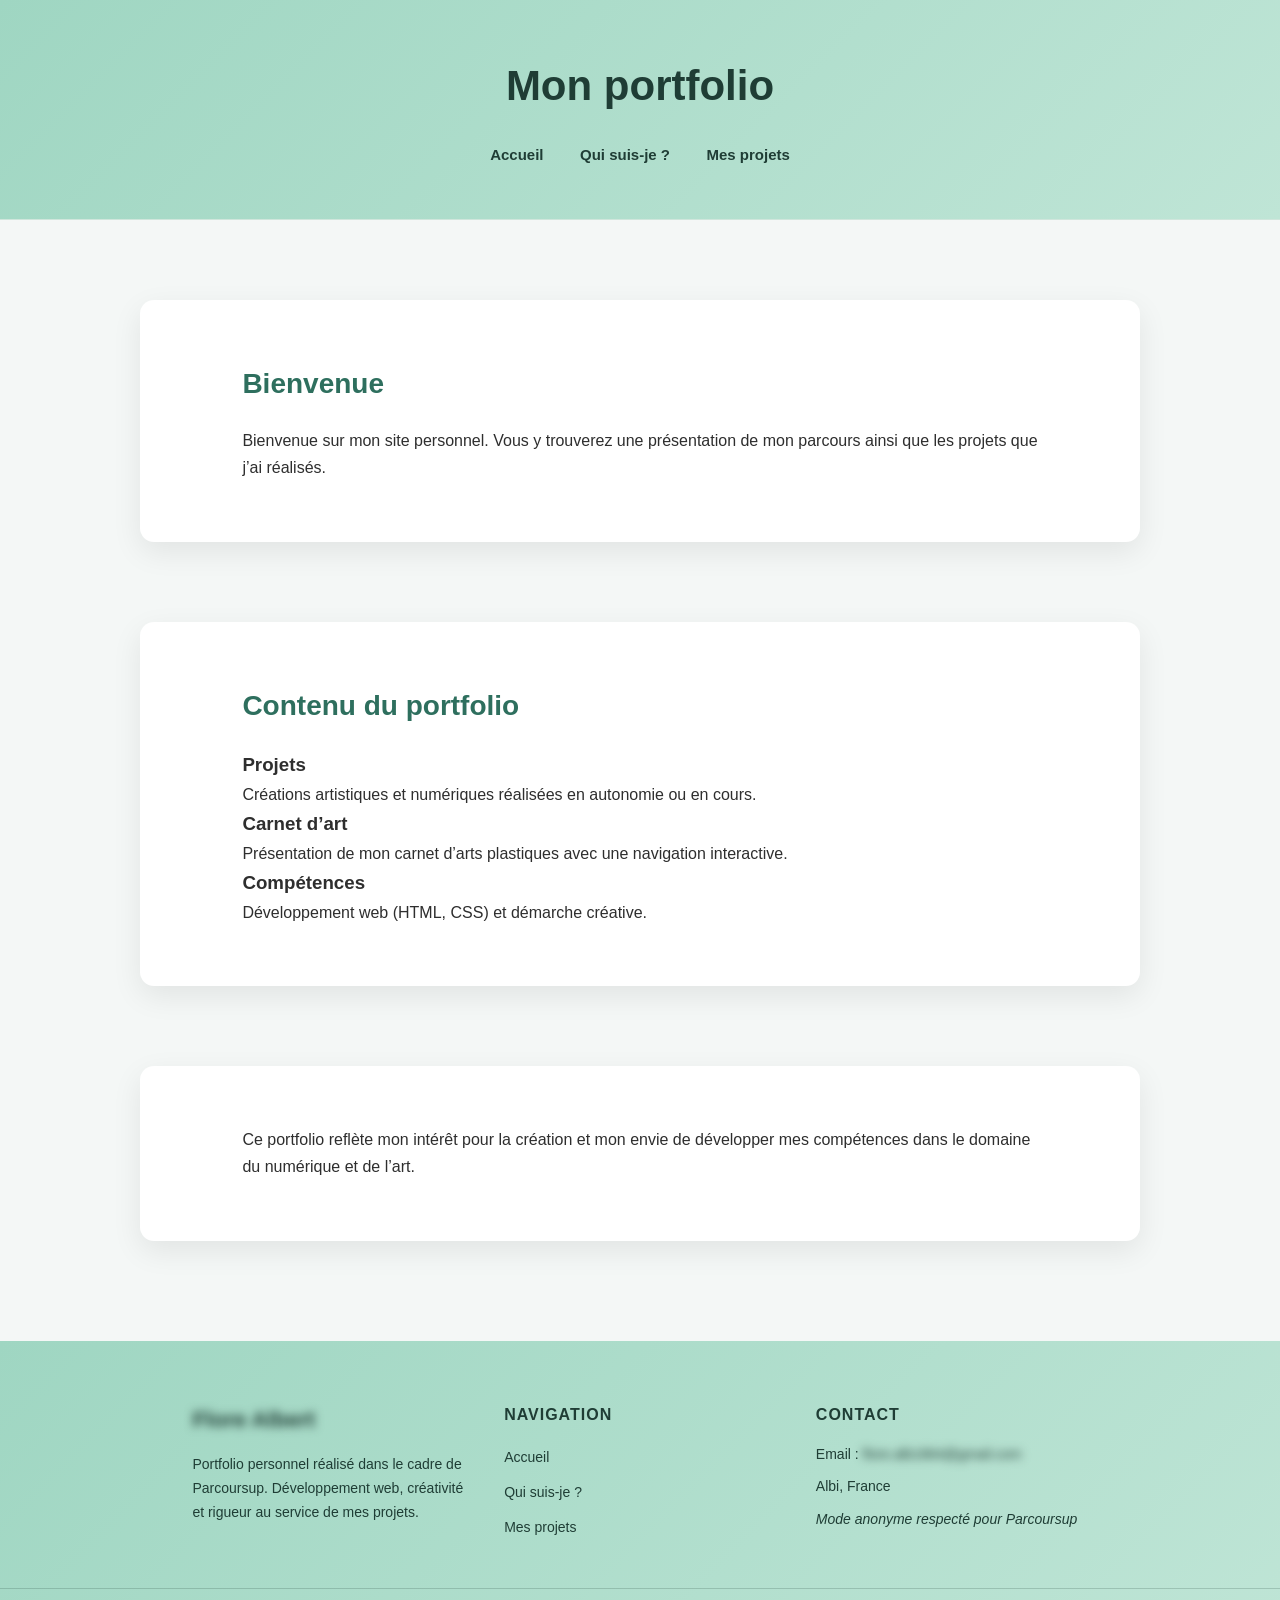
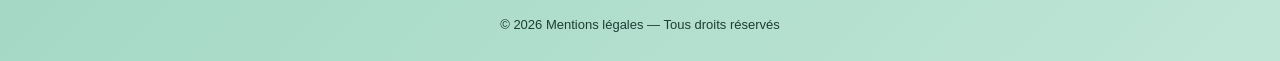
<file: index.html>
<!DOCTYPE html>
<html lang="fr">
<head>
<meta charset="UTF-8">
<meta name="viewport" content="width=device-width, initial-scale=1.0">
<title>Portfolio - Parcoursup</title>
    <link rel="stylesheet" href="static/style.css">
    <link rel="stylesheet" href="static/index.css">
    <link href="https://fonts.googleapis.com/css2?family=Inter:wght@300;400;600;700&display=swap" rel="stylesheet">
    <link rel="shortcut icon" href="images/logo.png">

</head>
<body>

    <header>
        <h1>Mon portfolio</h1>
        <nav>
            <a href="index.html">Accueil</a>
            <a href="moi.html">Qui suis-je ?</a>
            <a href="projets/projets.html">Mes projets</a>
            
        </nav>
    </header>

    <section>
        <h2>Bienvenue</h2>
        <p>
            Bienvenue sur mon site personnel.
            Vous y trouverez une présentation de mon parcours
            ainsi que les projets que j’ai réalisés.
        </p>
    </section>


<section>
    <h2>Contenu du portfolio</h2>

    <div class="info-grid">
        <div>
            <h3> Projets</h3>
            <p>Créations artistiques et numériques réalisées en autonomie ou en cours.</p>
        </div>

        <div>
            <h3> Carnet d’art</h3>
            <p>Présentation de mon carnet d’arts plastiques avec une navigation interactive.</p>
        </div>

        <div>
            <h3> Compétences</h3>
            <p>Développement web (HTML, CSS) et démarche créative.</p>
        </div>
    </div>
</section>
<section>
    <p>
        Ce portfolio reflète mon intérêt pour la création et mon envie de développer
        mes compétences dans le domaine du numérique et de l’art.
    </p>
</section>




    
<footer class="main-footer">

    <div class="footer-container">

        <!-- Colonne 1 -->
        <div class="footer-col">
            <div class="private blur">
            <h3>Flore Albert</h3></div>
            <p>
                Portfolio personnel réalisé dans le cadre de Parcoursup.
                Développement web, créativité et rigueur au service de mes projets.
            </p>
        </div>

        <!-- Colonne 2 -->
        <div class="footer-col">
            <h4>Navigation</h4>
            <ul>
                <li><a href="index.html">Accueil</a></li>
                <li><a href="moi.html">Qui suis-je ?</a></li>
                <li><a href="projets/projet1.html">Mes projets</a></li>
            </ul>
        </div>

        <!-- Colonne 3 -->
        <div class="footer-col">
            <h4>Contact</h4>
            <p>Email : <span class="private blur">flore.alb1864@gmail.com</span></p>
            <p>Albi, France</p>
            <p class="footer-note">Mode anonyme respecté pour Parcoursup</p>
        </div>

    </div>

    <div class="footer-bottom">
        © 2026 Mentions légales — Tous droits réservés
    </div>


</footer>
</body>
</html>
</file>
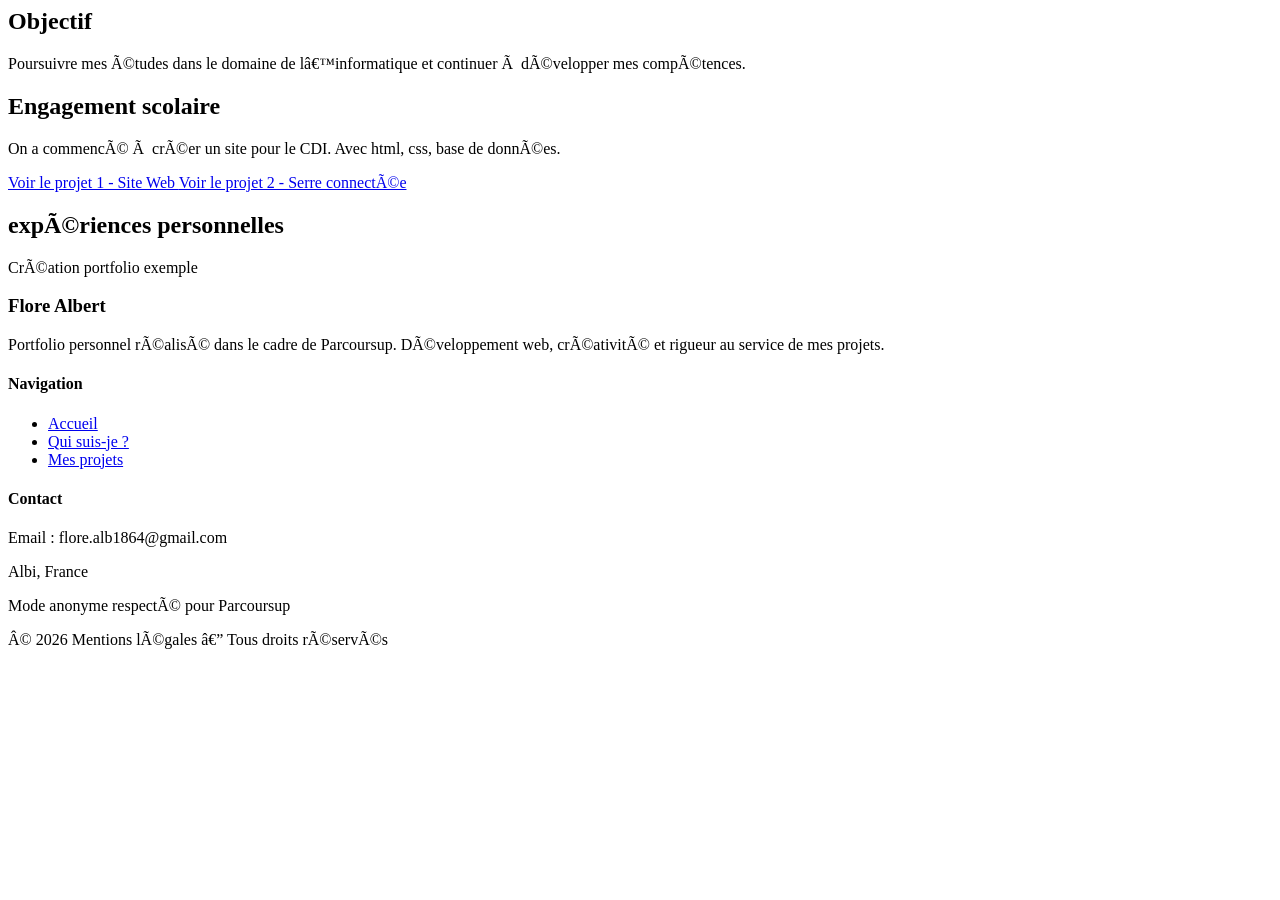
<file: experience.html>
<!--<!DOCTYPE html>
<html lang="fr">
<head>
<meta charset="UTF-8">
<meta name="viewport" content="width=device-width, initial-scale=1.0">
<title>Portfolio - Parcoursup</title>
    <link rel="stylesheet" href="static/style.css">
    <link rel="stylesheet" href="static/experience.css">
    <link href="https://fonts.googleapis.com/css2?family=Inter:wght@300;400;600;700&display=swap" rel="stylesheet">
    <link rel="shortcut icon" href="images/logo.png">
</head>
<body>
    
    <header>
        <h1>Mes Expériences</h1>
        <nav>
            <a href="index.html">Accueil</a>
            <a href="moi.html">Qui suis-je ?</a>
            <a href="projets/projets.html">Mes projets</a>
            <a href="experience.html">Mes expériences</a>
        </nav>
    </header>

<section>
    <h2>Mes compétences en informatique</h2>

    <div>
        <div class="skills">
        <figure>
 
                <img src="images/html.png" height="100">
                <figcaption>HTML</figcaption>
            </a>
        </figure>

        <figure>
  
                <img src="images/css.png" height="100">
                <figcaption>CSS</figcaption>
            </a>
        </figure>

        <figure>
   
                <img src="images/java.png" height="100">
                <figcaption>JavaScript</figcaption>
            </a>
        </figure>
        </div>
    </div>
</section>
<!-- SECTION OBJECTIF -->
<section>
    <h2>Objectif</h2>
    <p>
        Poursuivre mes études dans le domaine de l’informatique
        et continuer à développer mes compétences.
    </p>
</section>
<section id="engagement">
    <h2>Engagement scolaire</h2>
    <p>
        On a commencé à créer un site pour le CDI. Avec html, css, base de données.
    </p>
    <div class="project-buttons">
        <a href="projets/projet1.html#engagement" class="project-btn">
            Voir le projet 1 - Site Web
        </a>

        <a href="projets/projet2.html" class="project-btn">
            Voir le projet 2 - Serre connectée
        </a>
    </div>
</section>
    
    


<section>
    <h2>expériences personnelles</h2>
    <p>
        Création portfolio exemple
    </p>
</section>



<footer class="main-footer">

    <div class="footer-container">

        <!-- Colonne 1 -->
        <div class="footer-col">
            <div class="private blur">
            <h3>Flore Albert</h3></div>
            <p>
                Portfolio personnel réalisé dans le cadre de Parcoursup.
                Développement web, créativité et rigueur au service de mes projets.
            </p>
        </div>

        <!-- Colonne 2 -->
        <div class="footer-col">
            <h4>Navigation</h4>
            <ul>
                <li><a href="index.html">Accueil</a></li>
                <li><a href="moi.html">Qui suis-je ?</a></li>
                <li><a href="projets/projet1.html">Mes projets</a></li>
            </ul>
        </div>

        <!-- Colonne 3 -->
        <div class="footer-col">
            <h4>Contact</h4>
            <p>Email : <span class="private blur">flore.alb1864@gmail.com</span></p>
            <p>Albi, France</p>
            <p class="footer-note">Mode anonyme respecté pour Parcoursup</p>
        </div>

    </div>

    <div class="footer-bottom">
        © 2026 Mentions légales — Tous droits réservés
    </div>


</footer>



        </body>
</html>
</file>
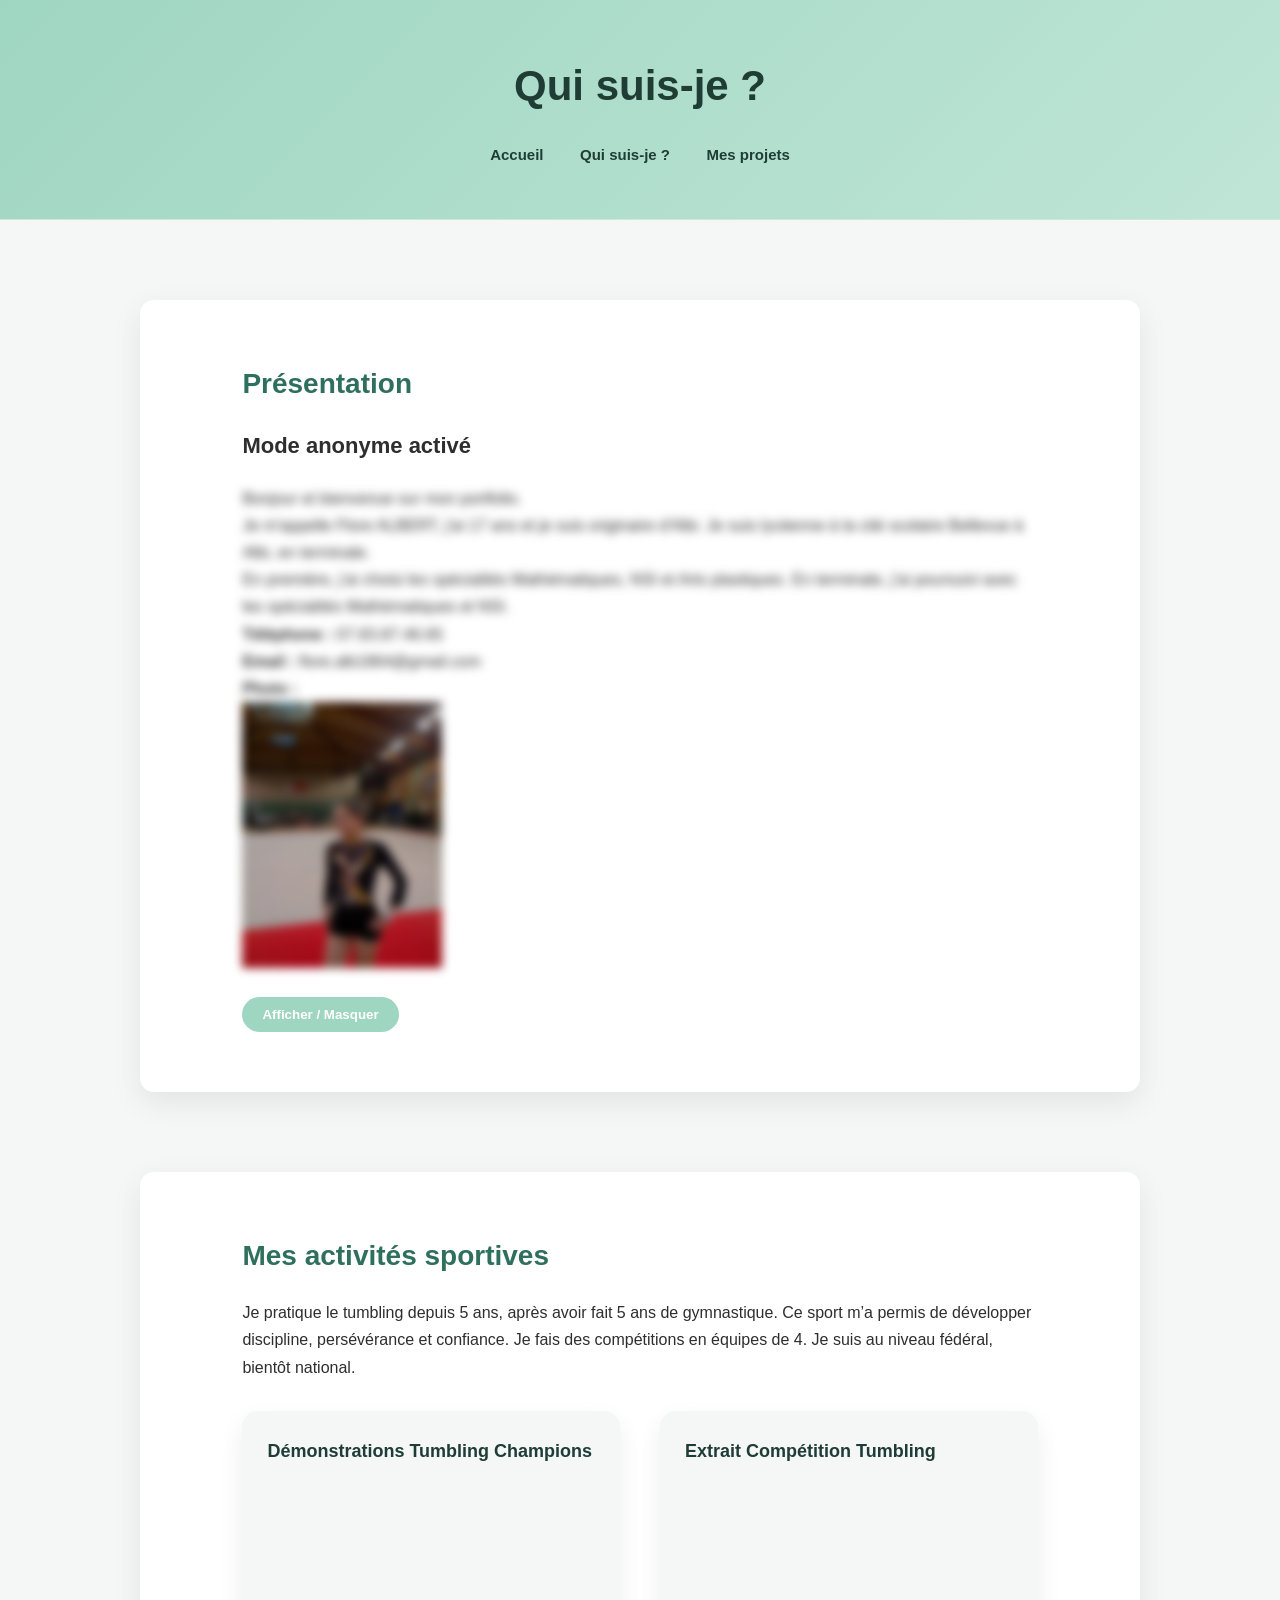
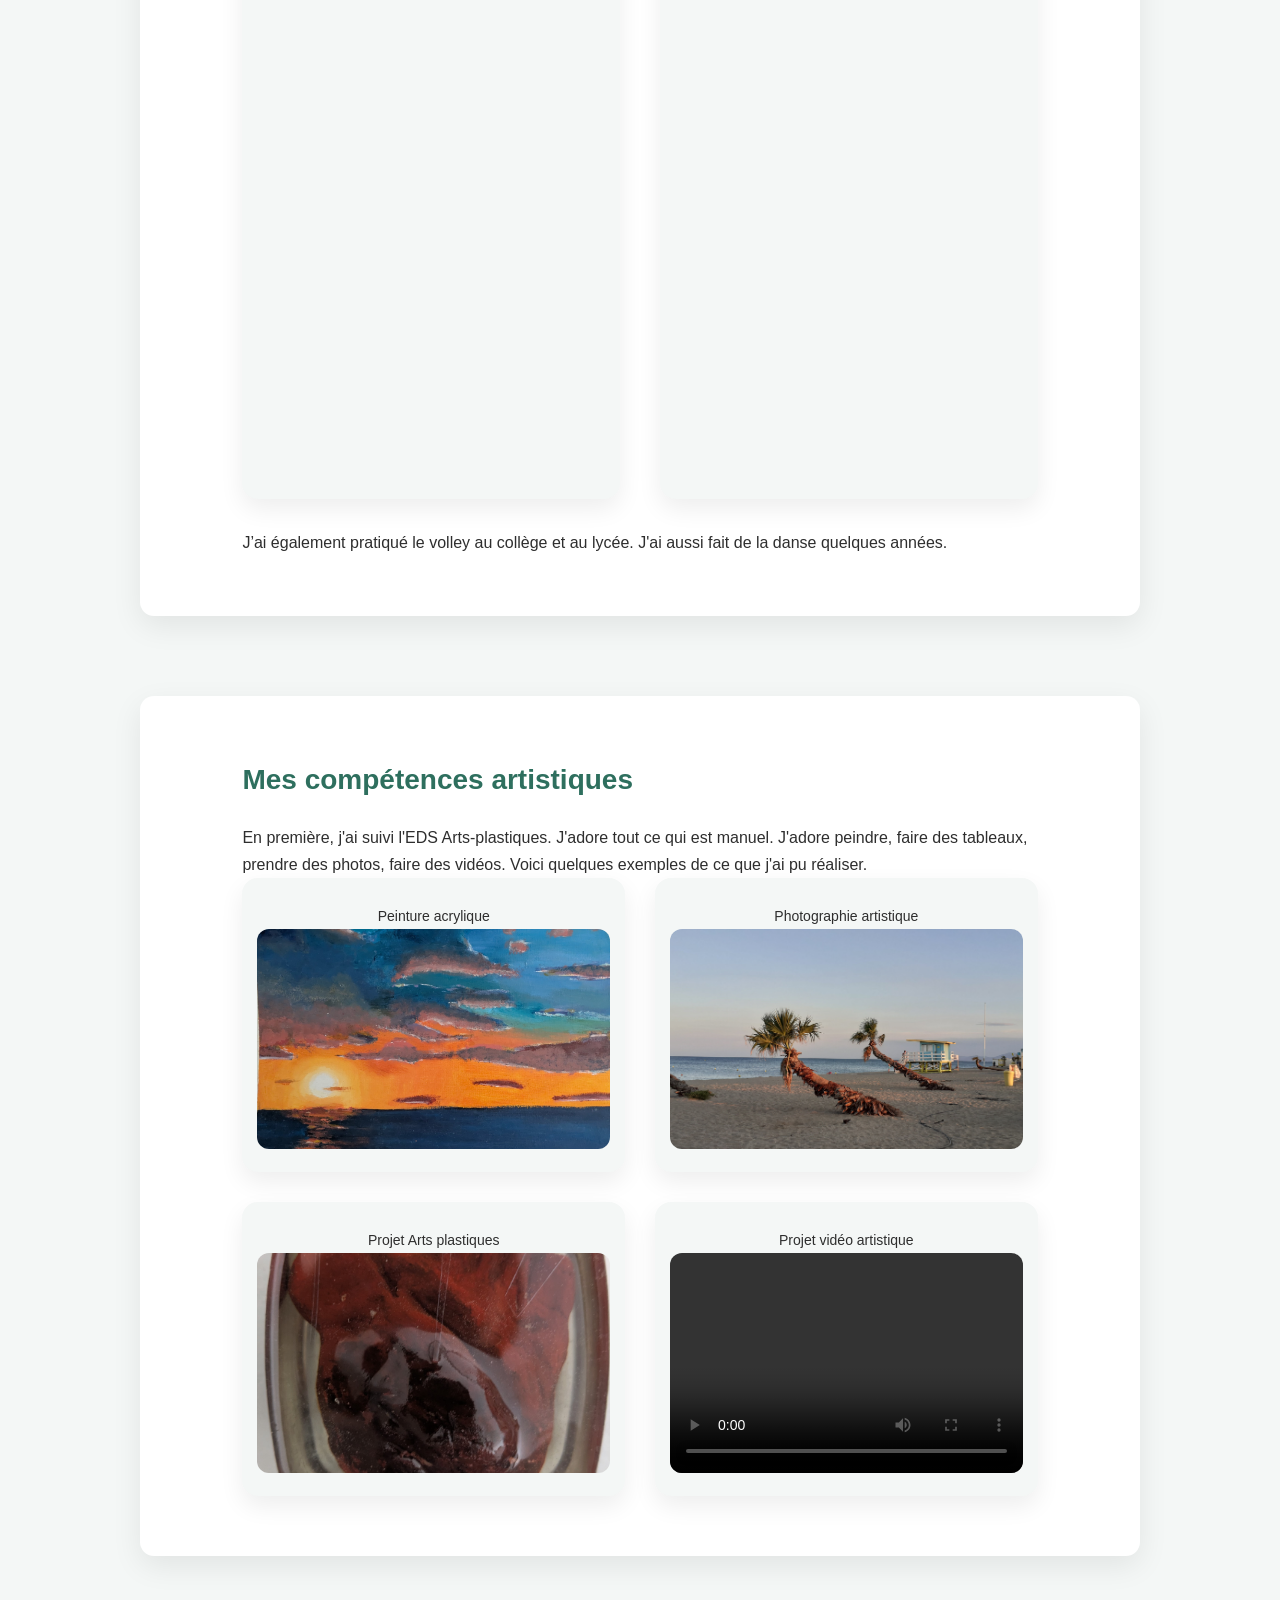
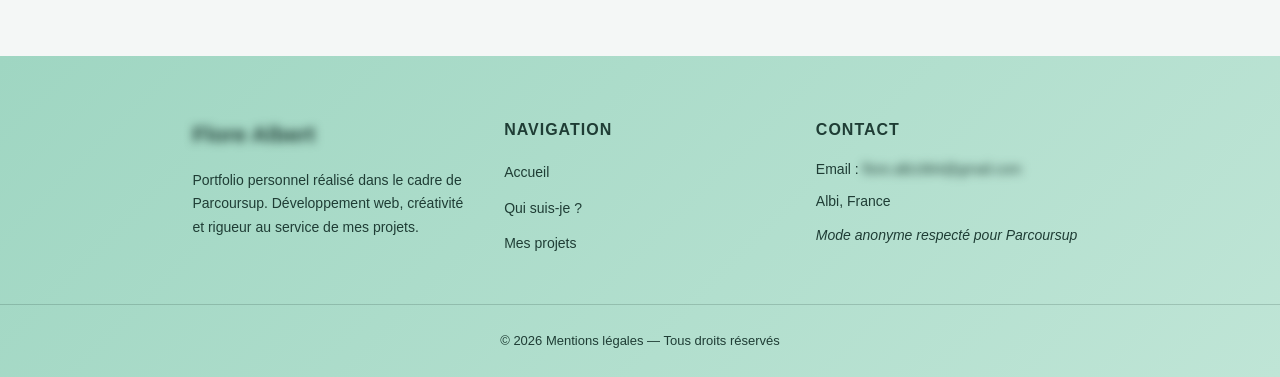
<file: moi.html>
<!DOCTYPE html>
<html lang="fr">
<head>
    <meta charset="UTF-8">
    <title>Qui suis-je ?</title>
    <link rel="stylesheet" href="static/style.css">
    <link rel="stylesheet" href="static/moi.css">
    <link rel="shortcut icon" href="images/logo.png">
</head>

<body>
<div id="mediaModal" class="modal" onclick="closeMedia()">
    <div class="modal-content" onclick="event.stopPropagation()">
        <img id="modalImg" style="display:none;">
        <video id="modalVideo" controls style="display:none;"></video>
    </div>
</div>
<header>
    <h1>Qui suis-je ?</h1>
    <nav>
        <a href="index.html">Accueil</a>
        <a href="moi.html">Qui suis-je ?</a>
        <a href="projets/projets.html">Mes projets</a>
        
    </nav>
</header>


<section>
    <h2>Présentation</h2>
    <h3 id="info-title" class="section-title"> Mode anonyme activé</h3>
    <div id="main-private" class="private blur">
        <p>
        Bonjour et bienvenue sur mon portfolio.<br>
        Je m'appelle Flore ALBERT, j'ai 17 ans et je suis originaire d'Albi.
        Je suis lycéenne à la cité scolaire Bellevue à Albi, en terminale.
        <br>
        En première, j’ai choisi les spécialités Mathématiques, NSI et Arts plastiques.
        En terminale, j’ai poursuivi avec les spécialités Mathématiques et NSI.
        </p>
        <p><strong>Téléphone :</strong> 07.83.87.46.65</p>
        <p><strong>Email :</strong> flore.alb1864@gmail.com</p>
        <p><strong>Photo :</strong></p>
        <img src="images/moi.jpeg" alt="Photo de profil" class="profile-pic" onclick="openMedia(this)">
        </div>

        <button class="reveal-btn" onclick="toggle()">Afficher / Masquer</button>
</section>
    <div id="mediaModal" class="modal">
        <span class="close-modal" onclick="closeModal()">&times;</span>
        <img id="modalImg" class="modal-content">
    </div>

<script>
function toggle() {
    const allPrivate = document.querySelectorAll(".private");
    const title = document.getElementById("info-title");

    allPrivate.forEach(el => {
        el.classList.toggle("blur");
    });

    if (allPrivate[0].classList.contains("blur")) {
        title.textContent = "Mode anonyme activé";
    } else {
        title.textContent = "Mes informations";
    }
}

function openMedia(element) {
    if (element.closest(".blur")) {
        // Ne rien faire si l'image est floutée
        return;
    }
    const modal = document.getElementById("mediaModal");
    const modalImg = document.getElementById("modalImg");
    modal.style.display = "flex";
    modalImg.src = element.src;
}


function closeModal() {
    const modal = document.getElementById("mediaModal");
    modal.style.display = "none";
}
</script>



<section>
    <h2>Mes activités sportives</h2>

    <p class="activity-intro">
        Je pratique le tumbling depuis 5 ans, après avoir fait 5 ans de gymnastique.
        Ce sport m’a permis de développer discipline, persévérance et confiance. 
        Je fais des compétitions en équipes de 4. Je suis au niveau fédéral, bientôt national.

    </p>

            <div class="video-grid">

                <!-- Carte YouTube -->
                <div class="video-card">
            <h3>Démonstrations Tumbling Champions</h3>

            <div class="youtube-grid">

                <div class="video-wrapper">
                    <iframe src="https://www.youtube-nocookie.com/embed/L6tv5zFsKDQ"
                            title="Vidéo 1"
                            allowfullscreen></iframe>
                </div>

                <div class="video-wrapper">
                    <iframe src="https://www.youtube-nocookie.com/embed/_k0uDzq7GnA?si=ftGmQAnf9H3rLVFN"
                            title="Vidéo 2"
                            allowfullscreen></iframe>
                </div>

                <div class="video-wrapper">
                    <iframe src="https://www.youtube-nocookie.com/embed/nE877G_ZBb8?si=aIFLRGTe4VoGeBaX"
                            title="Vidéo 3"
                            allowfullscreen></iframe>
                </div>

            </div>
        </div>

        <!-- Carte Instagram -->
        <div class="video-card">
            <h3>Extrait Compétition Tumbling</h3>
            <div class="instagram-wrapper">
                <blockquote class="instagram-media"
                    data-instgrm-permalink="https://www.instagram.com/reel/DVVq20DjBM9/"
                    data-instgrm-version="14">
                </blockquote>
            </div>
        </div>

    </div>

    <p class="activity-note">
        J’ai également pratiqué le volley au collège et au lycée. J'ai aussi fait de la danse quelques années.
    </p>
</section>
<script>
function openMedia(element) {
    const modal = document.getElementById("mediaModal");
    const modalImg = document.getElementById("modalImg");
    const modalVideo = document.getElementById("modalVideo");

    modal.style.display = "flex";

    if (element.tagName === "IMG") {
        modalImg.src = element.src;
        modalImg.style.display = "block";
        modalVideo.style.display = "none";
    }

    if (element.tagName === "VIDEO") {
        modalVideo.src = element.querySelector("source").src;
        modalVideo.style.display = "block";
        modalImg.style.display = "none";
        modalVideo.play();
    }
}

function closeMedia() {
    const modal = document.getElementById("mediaModal");
    const modalVideo = document.getElementById("modalVideo");

    modal.style.display = "none";
    modalVideo.pause();
    modalVideo.currentTime = 0;
}
</script>
<section>
    <h2> Mes compétences artistiques</h2>
    <p>
        En première, j'ai suivi l'EDS Arts-plastiques. J'adore tout ce qui est manuel. J'adore peindre, faire des tableaux, prendre
        des photos, faire des vidéos.
        Voici quelques exemples de ce que j'ai pu réaliser.
    </p>
    <div class ="photo-grid">

            <div class="art-card">
            <p>Peinture acrylique</p>
            <img src="images/coucher_de_soleil.jpg" alt="Oeuvre 1" onclick="openMedia(this)">
            
        </div>

        <!-- PHOTO 2 -->
        <div class="art-card">
            <p>Photographie artistique</p>
            <img src="images/photo_soleil.jpg" alt="Oeuvre 2" onclick="openMedia(this)">
            
        </div>

        <!-- PHOTO 3 -->
        <div class="art-card">
            <p>Projet Arts plastiques</p>
            <img src="images/projet_artistique.jpg" alt="Oeuvre 3" onclick="openMedia(this)">
            
        </div>

        <!-- VIDÉO -->
        <div class="art-card">
            <p>Projet vidéo artistique</p>
            <video class="art-video" controls>
                <source src="videos/1747899216_Flore_Ainhoa_Audrey_compressed.mp4" type="video/mp4">
                Votre navigateur ne supporte pas la vidéo.
            </video>
            
        </div>

    </div>
</section>

<script async src="//www.instagram.com/embed.js"></script>
<footer class="main-footer">

    <div class="footer-container">

        <!-- Colonne 1 -->
        <div class="footer-col">
            <div class="private blur">
            <h3>Flore Albert</h3></div>
            <p>
                Portfolio personnel réalisé dans le cadre de Parcoursup.
                Développement web, créativité et rigueur au service de mes projets.
            </p>
        </div>

        <!-- Colonne 2 -->
        <div class="footer-col">
            <h4>Navigation</h4>
            <ul>
                <li><a href="index.html">Accueil</a></li>
                <li><a href="moi.html">Qui suis-je ?</a></li>
                <li><a href="projets/projet1.html">Mes projets</a></li>
            </ul>
        </div>

        <!-- Colonne 3 -->
        <div class="footer-col">
            <h4>Contact</h4>
            <p>Email : <span class="private blur">flore.alb1864@gmail.com</span></p>
            <p>Albi, France</p>
            <p class="footer-note">Mode anonyme respecté pour Parcoursup</p>
        </div>

    </div>

    <div class="footer-bottom">
        © 2026 Mentions légales — Tous droits réservés
    </div>


</footer>

</body>
</html>
</file>
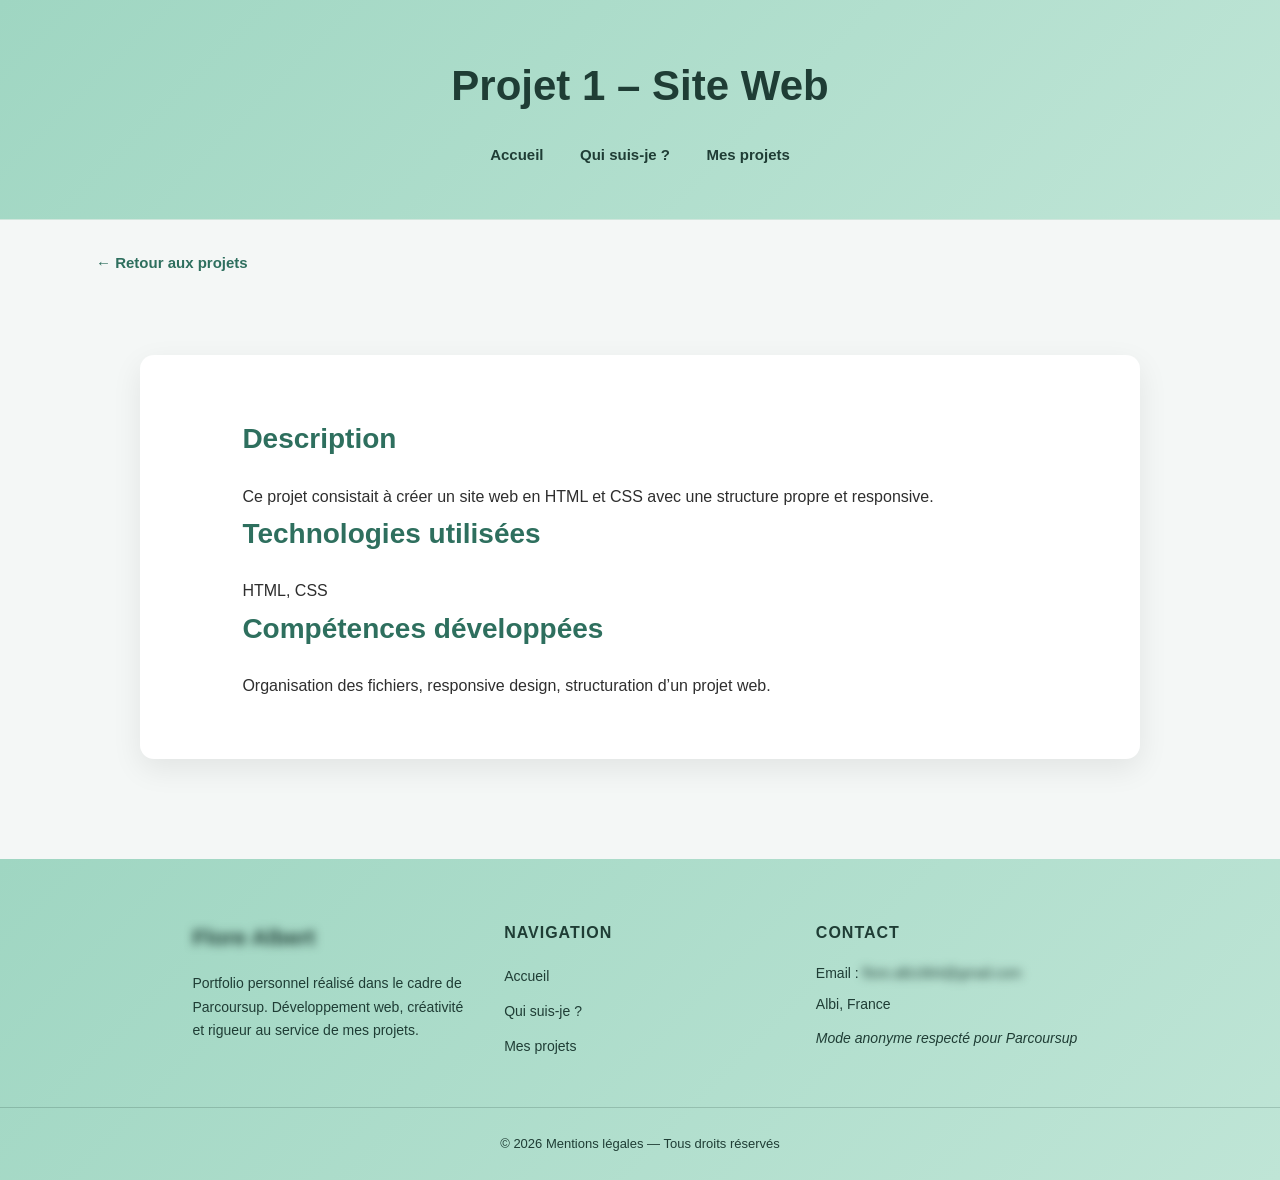
<file: projets/projet1.html>
<!DOCTYPE html>
<html lang="fr">
<head>
    <meta charset="UTF-8">
    <title>Projet 1</title>
    <link rel="stylesheet" href="../static/style.css">
    <link rel="stylesheet" href="../static/projets.css">
    <link rel="shortcut icon" href="../images/logo.png">
</head>
<body>

<header>
    <h1>Projet 1 – Site Web</h1>
    <nav>
        <a href="../index.html">Accueil</a>
        <a href="../moi.html">Qui suis-je ?</a>
        <a href="../projets/projets.html">Mes projets</a>
        
    </nav>
</header>

<div class="top-buttons">
    <a href="../projets/projets.html" class="back-button left">
        ← Retour aux projets
    </a>

    <!--<a href="../experience.html#engagement" class="back-button right">
        Retour aux expériences →
    </a>-->
</div>
<section>
    <h2>Description</h2>
    <p>
        Ce projet consistait à créer un site web en HTML et CSS
        avec une structure propre et responsive.
    </p>

    <h2>Technologies utilisées</h2>
    <p>HTML, CSS</p>

    <h2>Compétences développées</h2>
    <p>
        Organisation des fichiers, responsive design,
        structuration d’un projet web.
    </p>
    
</section>
<footer class="main-footer">

    <div class="footer-container">

        <!-- Colonne 1 -->
        <div class="footer-col">
            <div class="private blur">
            <h3>Flore Albert</h3></div>
            <p>
                Portfolio personnel réalisé dans le cadre de Parcoursup.
                Développement web, créativité et rigueur au service de mes projets.
            </p>
        </div>

        <!-- Colonne 2 -->
        <div class="footer-col">
            <h4>Navigation</h4>
            <ul>
                <li><a href="../index.html">Accueil</a></li>
                <li><a href="../moi.html">Qui suis-je ?</a></li>
                <li><a href="../projets/projet1.html">Mes projets</a></li>
            </ul>
        </div>

        <!-- Colonne 3 -->
        <div class="footer-col">
            <h4>Contact</h4>
            <p>Email : <span class="private blur">flore.alb1864@gmail.com</span></p>
            <p>Albi, France</p>
            <p class="footer-note">Mode anonyme respecté pour Parcoursup</p>
        </div>

    </div>

    <div class="footer-bottom">
        © 2026 Mentions légales — Tous droits réservés
    </div>


</footer>
</body>
</html>
</file>
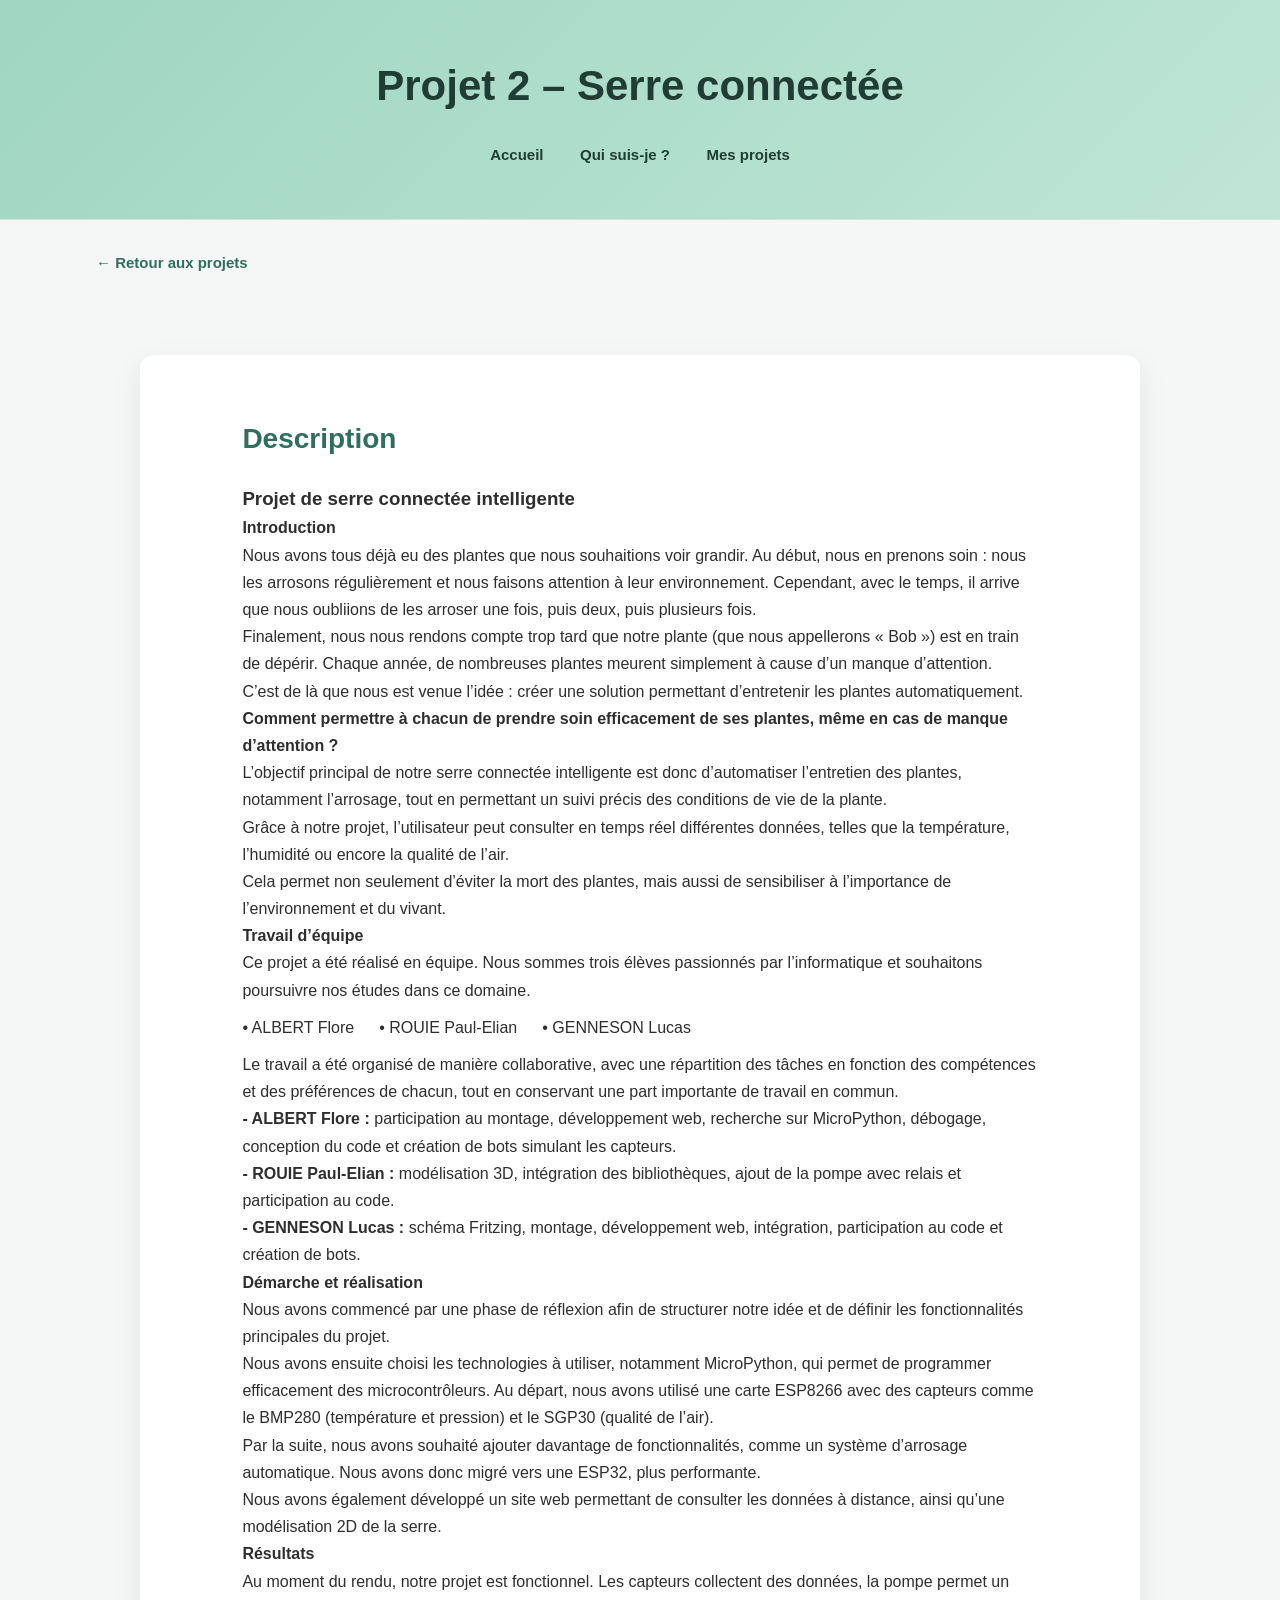
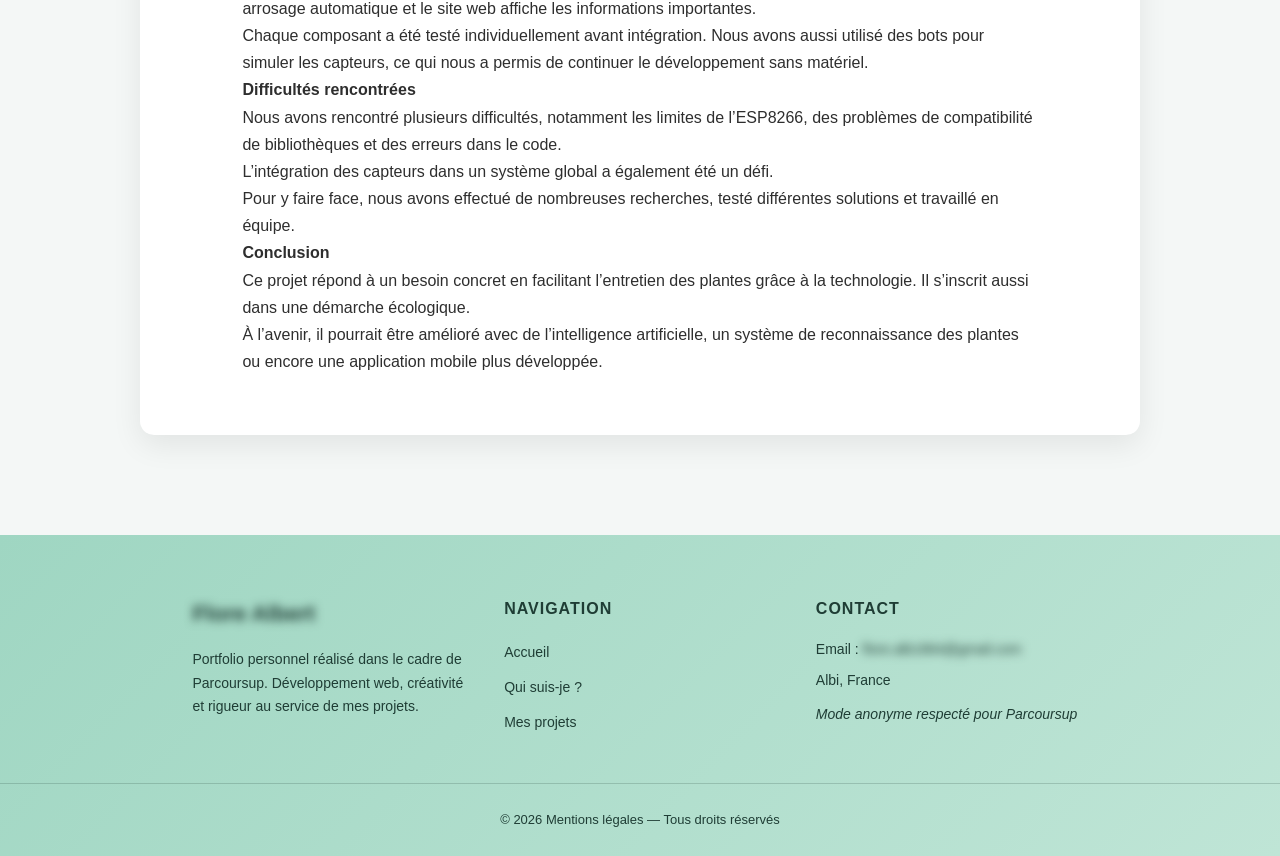
<file: projets/projet2.html>
<!DOCTYPE html>
<html lang="fr">
<head>
    <meta charset="UTF-8">
    <title>Projet 1</title>
    <link rel="stylesheet" href="../static/style.css">
    <link rel="stylesheet" href="../static/projets.css">
    
    <link rel="shortcut icon" href="../images/logo.png">
</head>
<body>

<header>
    <h1>Projet 2 – Serre connectée</h1>
    <nav>
        <a href="../index.html">Accueil</a>
        <a href="../moi.html">Qui suis-je ?</a>
        <a href="../projets/projets.html">Mes projets</a>
        
    </nav>
</header>

<div class="top-buttons">
    <a href="../projets/projets.html" class="back-button left">
        ← Retour aux projets
    </a>

    <!--<a href="../experience.html#engagement" class="back-button right">
        Retour aux expériences →
    </a>-->
</div>
<section>
    <h2>Description</h2>

    <h3>Projet de serre connectée intelligente</h3>

    <h4>Introduction</h4>
    <p>
        Nous avons tous déjà eu des plantes que nous souhaitions voir grandir. Au début, nous en prenons soin : nous les arrosons régulièrement et nous faisons attention à leur environnement. Cependant, avec le temps, il arrive que nous oubliions de les arroser une fois, puis deux, puis plusieurs fois.
    </p>
    <p>
        Finalement, nous nous rendons compte trop tard que notre plante (que nous appellerons « Bob ») est en train de dépérir. Chaque année, de nombreuses plantes meurent simplement à cause d’un manque d’attention.
    </p>
    <p>
        C’est de là que nous est venue l’idée : créer une solution permettant d’entretenir les plantes automatiquement.
        <br><strong>Comment permettre à chacun de prendre soin efficacement de ses plantes, même en cas de manque d’attention ?</strong>
    </p>
    <p>
        L’objectif principal de notre serre connectée intelligente est donc d’automatiser l’entretien des plantes, notamment l’arrosage, tout en permettant un suivi précis des conditions de vie de la plante.
    </p>
    <p>
        Grâce à notre projet, l’utilisateur peut consulter en temps réel différentes données, telles que la température, l’humidité ou encore la qualité de l’air.
    </p>
    <p>
        Cela permet non seulement d’éviter la mort des plantes, mais aussi de sensibiliser à l’importance de l’environnement et du vivant.
    </p>

    <h4>Travail d’équipe</h4>
    <p>
        Ce projet a été réalisé en équipe. Nous sommes trois élèves passionnés par l’informatique et souhaitons poursuivre nos études dans ce domaine.
    </p>

    <ul class="inline-list">
    <li>ALBERT Flore</li>
    <li>ROUIE Paul-Elian</li>
    <li>GENNESON Lucas</li>
</ul>

    <p>
        Le travail a été organisé de manière collaborative, avec une répartition des tâches en fonction des compétences et des préférences de chacun, tout en conservant une part importante de travail en commun.
    </p>

    <ul>
        <strong>- ALBERT Flore :</strong> participation au montage, développement web, recherche sur MicroPython, débogage, conception du code et création de bots simulant les capteurs.<br>
        <strong>- ROUIE Paul-Elian :</strong> modélisation 3D, intégration des bibliothèques, ajout de la pompe avec relais et participation au code.<br>
        <strong>- GENNESON Lucas :</strong> schéma Fritzing, montage, développement web, intégration, participation au code et création de bots.<br>
    </ul>

    <h4>Démarche et réalisation</h4>
    <p>
        Nous avons commencé par une phase de réflexion afin de structurer notre idée et de définir les fonctionnalités principales du projet.
    </p>
    <p>
        Nous avons ensuite choisi les technologies à utiliser, notamment MicroPython, qui permet de programmer efficacement des microcontrôleurs. Au départ, nous avons utilisé une carte ESP8266 avec des capteurs comme le BMP280 (température et pression) et le SGP30 (qualité de l’air).
    </p>
    <p>
        Par la suite, nous avons souhaité ajouter davantage de fonctionnalités, comme un système d’arrosage automatique. Nous avons donc migré vers une ESP32, plus performante.
    </p>
    <p>
        Nous avons également développé un site web permettant de consulter les données à distance, ainsi qu’une modélisation 2D de la serre.
    </p>

    <h4>Résultats</h4>
    <p>
        Au moment du rendu, notre projet est fonctionnel. Les capteurs collectent des données, la pompe permet un arrosage automatique et le site web affiche les informations importantes.
    </p>
    <p>
        Chaque composant a été testé individuellement avant intégration. Nous avons aussi utilisé des bots pour simuler les capteurs, ce qui nous a permis de continuer le développement sans matériel.
    </p>

    <h4>Difficultés rencontrées</h4>
    <p>
        Nous avons rencontré plusieurs difficultés, notamment les limites de l’ESP8266, des problèmes de compatibilité de bibliothèques et des erreurs dans le code.
    </p>
    <p>
        L’intégration des capteurs dans un système global a également été un défi.
    </p>
    <p>
        Pour y faire face, nous avons effectué de nombreuses recherches, testé différentes solutions et travaillé en équipe.
    </p>

    <h4>Conclusion</h4>
    <p>
        Ce projet répond à un besoin concret en facilitant l’entretien des plantes grâce à la technologie. Il s’inscrit aussi dans une démarche écologique.
    </p>
    <p>
        À l’avenir, il pourrait être amélioré avec de l’intelligence artificielle, un système de reconnaissance des plantes ou encore une application mobile plus développée.
    </p>
</section>

<footer class="main-footer">

    <div class="footer-container">

        <!-- Colonne 1 -->
        <div class="footer-col">
            <div class="private blur">
            <h3>Flore Albert</h3></div>
            <p>
                Portfolio personnel réalisé dans le cadre de Parcoursup.
                Développement web, créativité et rigueur au service de mes projets.
            </p>
        </div>

        <!-- Colonne 2 -->
        <div class="footer-col">
            <h4>Navigation</h4>
            <ul>
                <li><a href="../index.html">Accueil</a></li>
                <li><a href="../moi.html">Qui suis-je ?</a></li>
                <li><a href="../projets/projet1.html">Mes projets</a></li>
            </ul>
        </div>

        <!-- Colonne 3 -->
        <div class="footer-col">
            <h4>Contact</h4>
            <p>Email : <span class="private blur">flore.alb1864@gmail.com</span></p>
            <p>Albi, France</p>
            <p class="footer-note">Mode anonyme respecté pour Parcoursup</p>
        </div>

    </div>

    <div class="footer-bottom">
        © 2026 Mentions légales — Tous droits réservés
    </div>


</footer>

</body>
</html>
</file>
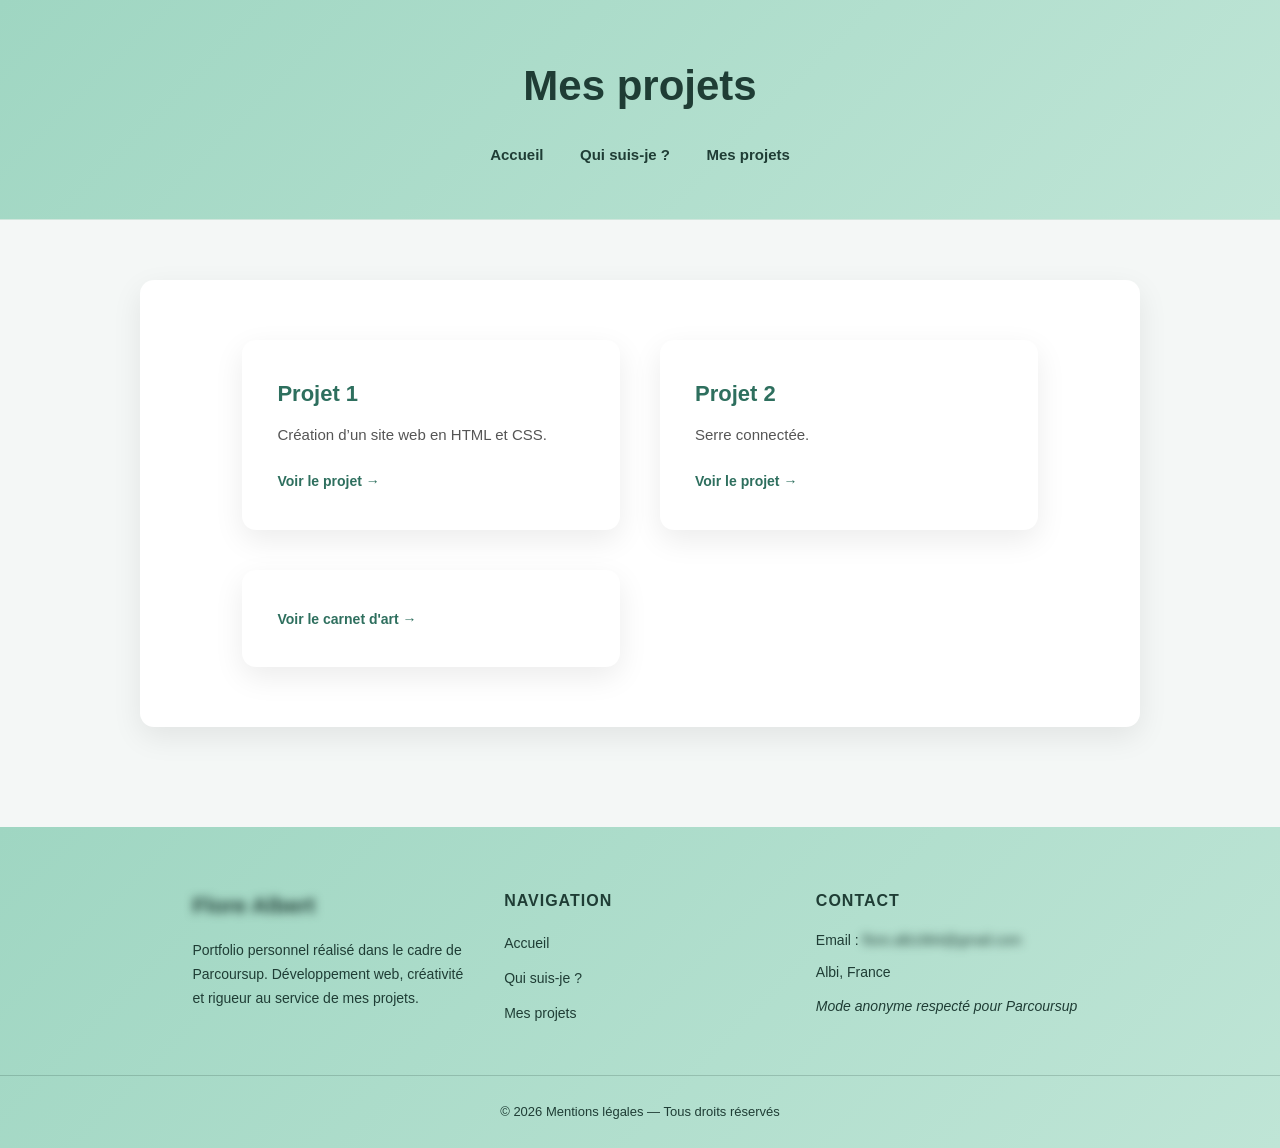
<file: projets/projets.html>
<!DOCTYPE html>
<html lang="fr">
<head>
<meta charset="UTF-8">
<meta name="viewport" content="width=device-width, initial-scale=1.0">
<title>Portfolio - Parcoursup</title>
    <link rel="stylesheet" href="../static/style.css">
    <link rel="stylesheet" href="../static/projets.css">
    <link href="https://fonts.googleapis.com/css2?family=Inter:wght@300;400;600;700&display=swap" rel="stylesheet">
    <link rel="shortcut icon" href="../images/logo.png">

</head>
<body>
    
    <header>
        <h1>Mes projets</h1>
        <nav>
            <a href="../index.html">Accueil</a>
            <a href="../moi.html">Qui suis-je ?</a>
            <a href="../projets/projets.html">Mes projets</a>
            
        </nav>
    </header>


<section class="projects-grid">

    <a href="../projets/projet1.html" class="project-card">
        <h2>Projet 1</h2>
        <p>Création d’un site web en HTML et CSS.</p>
        <span>Voir le projet →</span>
    </a>

    <a href="../projets/projet2.html" class="project-card">
        <h2>Projet 2</h2>
        <p>Serre connectée.</p>
        <span>Voir le projet →</span>
    </a>
    <a href="../carnet.html" class="project-card">
    <span>Voir le carnet d'art →</span>
    </a>

</section>
<footer class="main-footer">

    <div class="footer-container">

        <!-- Colonne 1 -->
        <div class="footer-col">
            <div class="private blur">
            <h3>Flore Albert</h3></div>
            <p>
                Portfolio personnel réalisé dans le cadre de Parcoursup.
                Développement web, créativité et rigueur au service de mes projets.
            </p>
        </div>

        <!-- Colonne 2 -->
        <div class="footer-col">
            <h4>Navigation</h4>
            <ul>
                <li><a href="index.html">Accueil</a></li>
                <li><a href="moi.html">Qui suis-je ?</a></li>
                <li><a href="projets/projet1.html">Mes projets</a></li>
            </ul>
        </div>

        <!-- Colonne 3 -->
        <div class="footer-col">
            <h4>Contact</h4>
            <p>Email : <span class="private blur">flore.alb1864@gmail.com</span></p>
            <p>Albi, France</p>
            <p class="footer-note">Mode anonyme respecté pour Parcoursup</p>
        </div>

    </div>

    <div class="footer-bottom">
        © 2026 Mentions légales — Tous droits réservés
    </div>


</footer>
</body>
</html>
</file>
<file: static/style.css>
/* ===== BASE ===== */
* {
    box-sizing: border-box;
    margin: 0;
    padding: 0;
}
html {
    scroll-behavior: smooth;
}
body {
    font-family: "Segoe UI", Roboto, Arial, sans-serif;
    background-color: #f4f7f6;
    color: #2e2e2e;
    line-height: 1.7;
}

/* ===== HEADER ===== */
header {
    background: linear-gradient(135deg, #9fd6c2, #bfe5d6);
    padding: 50px 20px;
    text-align: center;
    border-bottom: 1px solid #d0e6dc;
}

header h1 {
    font-size: 42px;
    font-weight: 600;
    color: #1f3d35;
}

nav {
    margin-top: 20px;
}

nav a {
    color: #1f3d35;
    text-decoration: none;
    margin: 0 16px;
    font-weight: 600;
    font-size: 15px;
    position: relative;
}

nav a::after {
    content: "";
    position: absolute;
    left: 0;
    bottom: -6px;
    width: 0;
    height: 2px;
    background-color: #1f3d35;
    transition: width 0.25s ease;
}

nav a:hover::after {
    width: 100%;
}

/* ===== SECTIONS ===== */
section {
    background-color: #ffffff;
    max-width: 900px;
    margin: 60px auto;
    padding: 45px;
    border-radius: 14px;
    box-shadow: 0 10px 30px rgba(0, 0, 0, 0.08);
}

section h2 {
    color: #2e6f5e;
    font-size: 28px;
    margin-bottom: 20px;
}

section p {
    font-size: 16px;
}

/* ===== COMPÉTENCES ===== */
.skills {
    display: grid;
    grid-template-columns: repeat(auto-fit, minmax(130px, 1fr));
    gap: 30px;
    margin-top: 30px;
}

.skills figure {
    background-color: #f4f7f6;
    border: 1px solid #d0e6dc;
    border-radius: 14px;
    padding: 25px 20px;
    text-align: center;
    transition: transform 0.25s ease, box-shadow 0.25s ease;
}

.skills figure:hover {
    transform: translateY(-6px);
    box-shadow: 0 12px 30px rgba(31, 61, 53, 0.15);
}

.skills img {
    height: 70px;
}

.skills figcaption {
    margin-top: 14px;
    font-size: 14px;
    font-weight: 600;
    color: #1f3d35;
}

/* ===== LIENS ===== */
a {
    color: inherit;
}

/* ===== RESPONSIVE ===== */
@media (max-width: 600px) {
    header h1 {
        font-size: 32px;
    }

    section {
        margin: 40px 15px;
        padding: 30px 20px;
    }

}
@media (max-width: 768px) {
    .profile-pic {
        width: 150px;
        height: 200px;
    }
}

/* ===== FOOTER MODERNE ===== */

.main-footer {
    background: linear-gradient(135deg, #9fd6c2, #bfe5d6);
    padding-top: 60px;
    margin-top: 100px;
    color: #1f3d35;
}

.footer-container {
    max-width: 1100px;
    margin: auto;
    padding: 0 8%;
    display: grid;
    grid-template-columns: repeat(auto-fit, minmax(250px, 1fr));
    gap: 40px;
}

.footer-col h3 {
    font-size: 22px;
    margin-bottom: 15px;
}

.footer-col h4 {
    margin-bottom: 15px;
    font-size: 16px;
    text-transform: uppercase;
    letter-spacing: 1px;
}

.footer-col p {
    font-size: 14px;
    margin-bottom: 8px;
}

.footer-col ul {
    list-style: none;
}

.footer-col ul li {
    margin-bottom: 8px;
}

.footer-col ul li a {
    text-decoration: none;
    color: #1f3d35;
    font-size: 14px;
    transition: opacity 0.3s ease;
}

.footer-col ul li a:hover {
    opacity: 0.7;
}

.footer-note {
    margin-top: 10px;
    font-style: italic;
    font-size: 13px;
}

.footer-bottom {
    text-align: center;
    padding: 25px 10px;
    margin-top: 40px;
    border-top: 1px solid rgba(31, 61, 53, 0.2);
    font-size: 13px;
}
/* ===== ORGANISATION GÉNÉRALE ===== */

section {
    background-color: #ffffff;
    max-width: 1000px;
    margin: 80px auto;   /* ← espace vertical rétabli */
    padding: 60px 8%;
    border-radius: 14px;
    box-shadow: 0 10px 30px rgba(0, 0, 0, 0.08);
}

h2 {
    margin-bottom: 30px;
}

.section-title {
    margin-bottom: 20px;
    font-size: 22px;
}





/* ===== BOUTON ===== */

.reveal-btn {
    margin-top: 20px;
    padding: 10px 20px;
    border-radius: 30px;
    border: none;
    background: #9fd6c2;
    color: white;
    font-weight: 600;
    cursor: pointer;
    transition: 0.3s;
}

.reveal-btn:hover {
    background: #9fd6c2;
    transform: translateY(-2px);
}

/* ===== EFFET FLOU ===== */

.blur {
    filter: blur(5px);
    user-select: none;
    pointer-events: none; /* Empêche TOUS les clics sur les éléments floutés */
}


/* ===== LIGHTBOX PHOTO ===== */

.modal {
    display: none;
    position: fixed;
    z-index: 1000;
    left: 0;
    top: 0;
    width: 100%;
    height: 100%;
    background-color: rgba(0,0,0,0.9);
    justify-content: center;
    align-items: center;
}

.modal-content {
    max-width: 80%;
    max-height: 80%;
}

.close-modal {
    position: absolute;
    top: 20px;
    right: 30px;
    color: white;
    font-size: 35px;
    font-weight: bold;
    cursor: pointer;
}





/* BOUTONS */
.book-container button {
    padding: 12px 18px;
    font-size: 20px;
    border: none;
    background: #9fd6c2;
    color: white;
    border-radius: 8px;
    cursor: pointer;
}
</file>
<file: static/index.css>
/* ===== CARTE INFORMATIONS ===== */

.info-card {
    display: flex;
    justify-content: space-between;
    align-items: center;
    gap: 40px;
    background: #ffffff;
    padding: 30px;
    border-radius: 20px;
    box-shadow: 0 10px 30px rgba(0, 0, 0, 0.05);
    transition: 0.3s;
}

.info-text p {
    margin-bottom: 10px;
    font-size: 16px;
}

.profile-pic {
    width: 200px;
    height: 250px;
    object-fit: cover;
    border-radius: 16px;
    box-shadow: 0 15px 35px rgba(0,0,0,0.15);
    transition: transform 0.3s ease;
}

.profile-pic:hover {
    transform: scale(1.03);
}
</file>
<file: static/experience.css>
/* ===== PAGE EXPERIENCE ===== */

.project-buttons {
    margin-top: 25px;
}

.project-btn {
    padding: 14px;
}



/*======BOUTON LIEN ======*/
.project-buttons {
    margin-top: 25px;
    display: flex;
    flex-direction: column;
    gap: 15px;
    max-width: 400px;
}

.project-btn {
    text-decoration: none;
    padding: 14px 18px;
    border-radius: 8px;
    background-color: #ffffff;
    color: #2c2c2c;
    border: 1px solid #e0e0e0;
    font-weight: 500;
    transition: all 0.25s ease;
}

/* Hover ultra subtil */
.project-btn:hover {
    border-color: #99daa5;
    color: #1f3f2e;
    background-color: #f8fffb;
}
</file>
<file: static/moi.css>
/* ===== ACTIVITÉS / VIDÉOS ===== */

.activity-intro {
    margin-bottom: 30px;
}

.video-grid {
    display: grid;
    grid-template-columns: repeat(auto-fit, minmax(320px, 1fr));
    gap: 40px;
    margin-top: 30px;
}
.youtube-grid {
    display: grid;
    grid-template-columns: repeat(auto-fit, minmax(250px, 1fr));
    gap: 20px;
}
.video-card {
    background: #f4f7f6;
    padding: 25px;
    border-radius: 16px;
    box-shadow: 0 10px 25px rgba(0,0,0,0.07);
    transition: transform 0.3s ease, box-shadow 0.3s ease;
}

.video-card:hover {
    transform: translateY(-6px);
    box-shadow: 0 15px 35px rgba(0,0,0,0.12);
}

.video-card h3 {
    margin-bottom: 15px;
    color: #1f3d35;
    font-size: 18px;
}

/* Rendre YouTube responsive */
.video-wrapper {
    position: relative;
    padding-bottom: 56.25%;
    height: 0;
    overflow: hidden;
    border-radius: 12px;
}

.video-wrapper iframe {
    position: absolute;
    top: 0;
    left: 0;
    width: 100%;
    height: 100%;
    border: none;
}

/* Instagram wrapper */
.instagram-wrapper {
    display: flex;
    justify-content: center;
}

.activity-note {
    margin-top: 30px;
}
/* ===== SECTION ART ===== */

.art-intro {
    margin-bottom: 30px;
}

.photo-grid {
    display: grid;
    grid-template-columns: repeat(auto-fit, minmax(250px, 1fr));
    gap: 30px;
}

.art-card {
    background: #f4f7f6;
    padding: 15px;
    border-radius: 16px;
    text-align: center;
    box-shadow: 0 10px 25px rgba(0,0,0,0.07);
    transition: transform 0.3s ease, box-shadow 0.3s ease;
}

.art-card:hover {
    transform: translateY(-6px);
    box-shadow: 0 15px 35px rgba(0,0,0,0.12);
}

.art-card img {
    width: 100%;
    height: 220px;
    object-fit: cover;
    border-radius: 12px;
    cursor: pointer;
    transition: transform 0.3s ease;
}

.art-card img:hover {
    transform: scale(1.03);
}

.art-card p {
    margin-top: 12px;
    font-size: 14px;
    font-weight: 500;
}
.art-video {
    width: 100%;
    height: 220px;
    object-fit: cover;
    border-radius: 12px;
    cursor: pointer;
    transition: transform 0.3s ease;
}

.art-video:hover {
    transform: scale(1.03);
}
.modal {
    display: none;
    position: fixed;
    z-index: 999;
    top: 0;
    left: 0;
    width: 100%;
    height: 100%;
    background: rgba(0,0,0,0.8);
    justify-content: center;
    align-items: center;
}

.modal-content {
    display: flex;
    justify-content: center;
    align-items: center;
    padding: 20px;
}

#mediaModal img {
    width: auto !important;
    height: auto !important;
    max-width: 70vw !important;
    max-height: 80vh !important;
    object-fit: contain;
}
.profile-pic {
    width: 200px;
}
</file>
<file: static/projets.css>
/* ===== BOUTON RETOUR ===== */

.back-button {
    text-decoration: none;
    font-weight: 600;
    color: #2e6f5e;
    font-size: 15px;
    transition: opacity 0.2s ease;
}
.top-buttons {
    display: flex;
    justify-content: space-between;
    align-items: center;
    width: 85%;
    margin: 30px auto;
}
/* ===== PAGE PROJETS ===== */

.projects-grid {
    max-width: 1000px;
    margin: 60px auto;
    display: grid;
    grid-template-columns: repeat(auto-fit, minmax(280px, 1fr));
    gap: 40px;
}

.project-card {
    display: block;
    text-decoration: none;
    background-color: white;
    border-radius: 14px;
    padding: 35px;
    box-shadow: 0 10px 30px rgba(0, 0, 0, 0.08);
    transition: transform 0.25s ease, box-shadow 0.25s ease;
    color: #2e2e2e;
}

.project-card h2 {
    font-size: 22px;
    margin-bottom: 10px;
    color: #2e6f5e;
}

.project-card p {
    font-size: 15px;
    margin-bottom: 20px;
    color: #555;
}

.project-card span {
    font-size: 14px;
    font-weight: 600;
    color: #2e6f5e;
}

.project-card:hover {
    transform: translateY(-6px);
    box-shadow: 0 20px 40px rgba(46, 111, 94, 0.15);
}


.inline-list {
    display: flex !important;
    list-style: none !important;
    padding: 0 !important;
    margin: 10px 0 !important;
    gap: 25px;
}

.inline-list li {
    display: inline;
}

.inline-list li::before {
    content: "• ";
}
</file>
